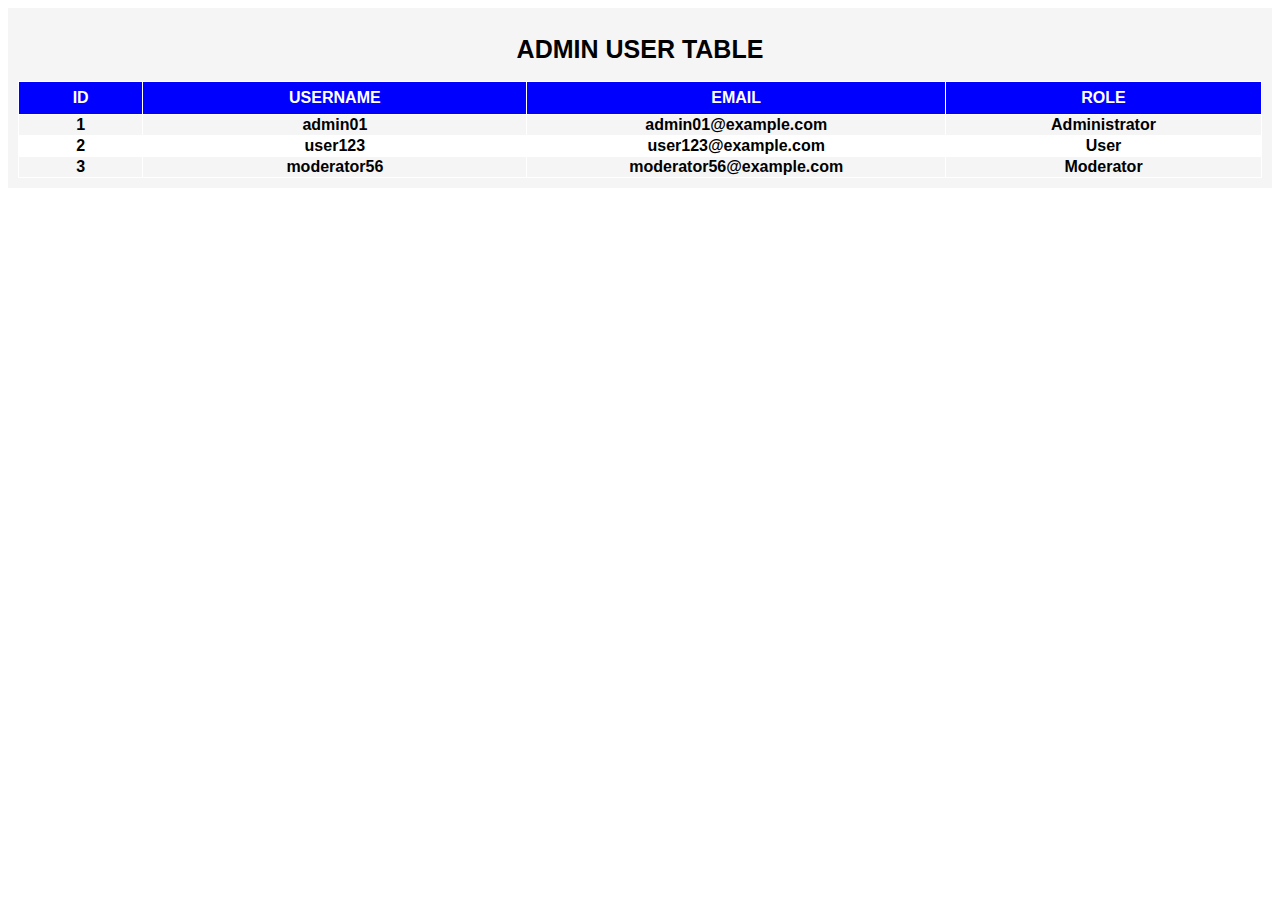
<file: bai3/index.html>
<!DOCTYPE html>
<html lang="en">
<head>
    <meta charset="UTF-8">
    <meta name="viewport" content="width=device-width, initial-scale=1.0">
    <title>Document</title>
</head>
<style>
    div{
        background-color:whitesmoke;
        padding: 10px;
    }
    h1{
        font-size: 25PX;
        font-family: Arial, Helvetica, sans-serif;
        text-align: center;
        font-weight: 800;
    }
    table{
        border-collapse: collapse;
        border-spacing: 0;
        background-color: whitesmoke;
    }
    th{
        text-align: center;
        border-color: white;
        font-family: Arial, Helvetica, sans-serif;
        color: white;
        height:30px;
    }
    td, tr{
        border-color: white;
        text-align: center;
        font-family: Arial, Helvetica, sans-serif;
        font-weight: 550;
    }
    .evenRows{
        background-color: white;
    }
</style>
<body>
    <div>
    <h1>ADMIN USER TABLE</h1>
    <table border="1">
        <thead style="background-color: blue;">
            <th style="width:10%">ID</th>
            <th style="width:500px">USERNAME</th>
            <th style="width:500px">EMAIL</th>
            <th style="width:400px">ROLE</th>
        </thead>
        <tbody>
            <tr>
                <td>1</td>
                <td>admin01</td>
                <td>admin01@example.com</td>
                <td>Administrator</td>
            </tr>
            <tr class="evenRows">
                <td>2</td>
                <td>user123</td>
                <td>user123@example.com</td>
                <td>User</td>
            </tr>
            <tr>
                <td>3</td>
                <td>moderator56</td>
                <td>moderator56@example.com</td>
                <td>Moderator</td>
            </tr>
        </tbody>
    </table>
    </div>
</body>
</html>
</file>
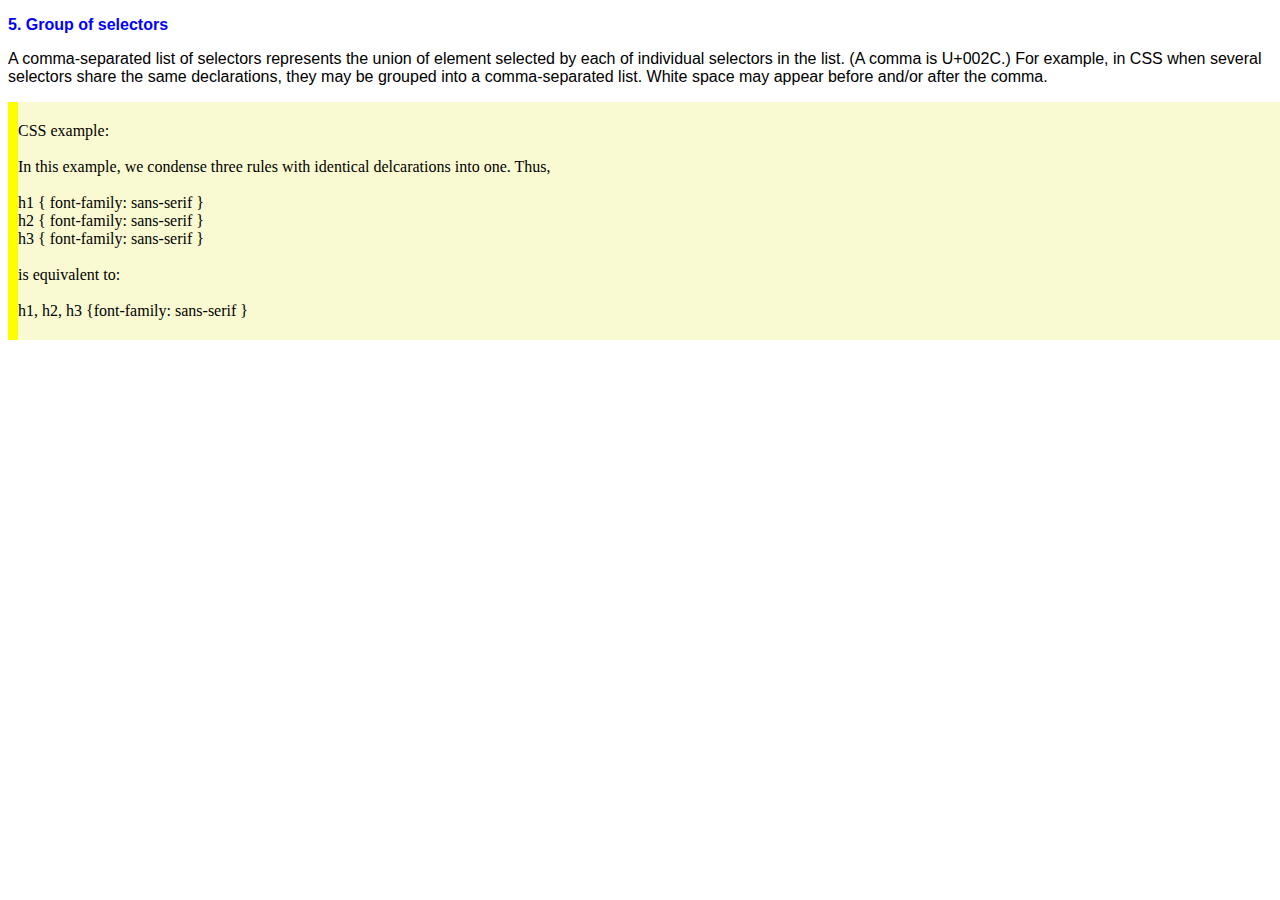
<file: bai5/index.html>
<!DOCTYPE html>
<html lang="en">
<head>
    <meta charset="UTF-8">
    <meta name="viewport" content="width=device-width, initial-scale=1.0">
    <title>Document</title>
</head>
<style>
    div{
        padding-top:20px;
        padding-bottom:20px;
        width:100%;
        background-color:lightgoldenrodyellow;
        border-left: 10px solid yellow;
    }
    p{
        font-family: Arial, Helvetica, sans-serif;
        font-size:100%;
        font-weight: 500;
    }
    .title-link{
        color:blue;
        font-family: Arial, Helvetica, sans-serif;
        font-size:100%;
        font-weight: 550;
    }
    .title-link:hover{
        text-decoration:underline;
    }
</style>
<body>
    <p class="title-link">5. Group of selectors</p>
    <p>A comma-separated list of selectors represents the union of element selected by each of individual selectors in the list. (A comma is U+002C.) For example, in CSS when several selectors share the same declarations, they may be grouped into a comma-separated list. White space may appear before and/or after the comma.</p>
    <div>
        CSS example:<br>
        <br>In this example, we condense three rules with identical delcarations into one. Thus,<br>
        <br>h1 { font-family: sans-serif }<br>
        h2 { font-family: sans-serif }<br>
        h3 { font-family: sans-serif }<br>
        <br>is equivalent to:<br>
        <br>h1, h2, h3 {font-family: sans-serif }<br>
    </div>
</body>
</html>
</file>
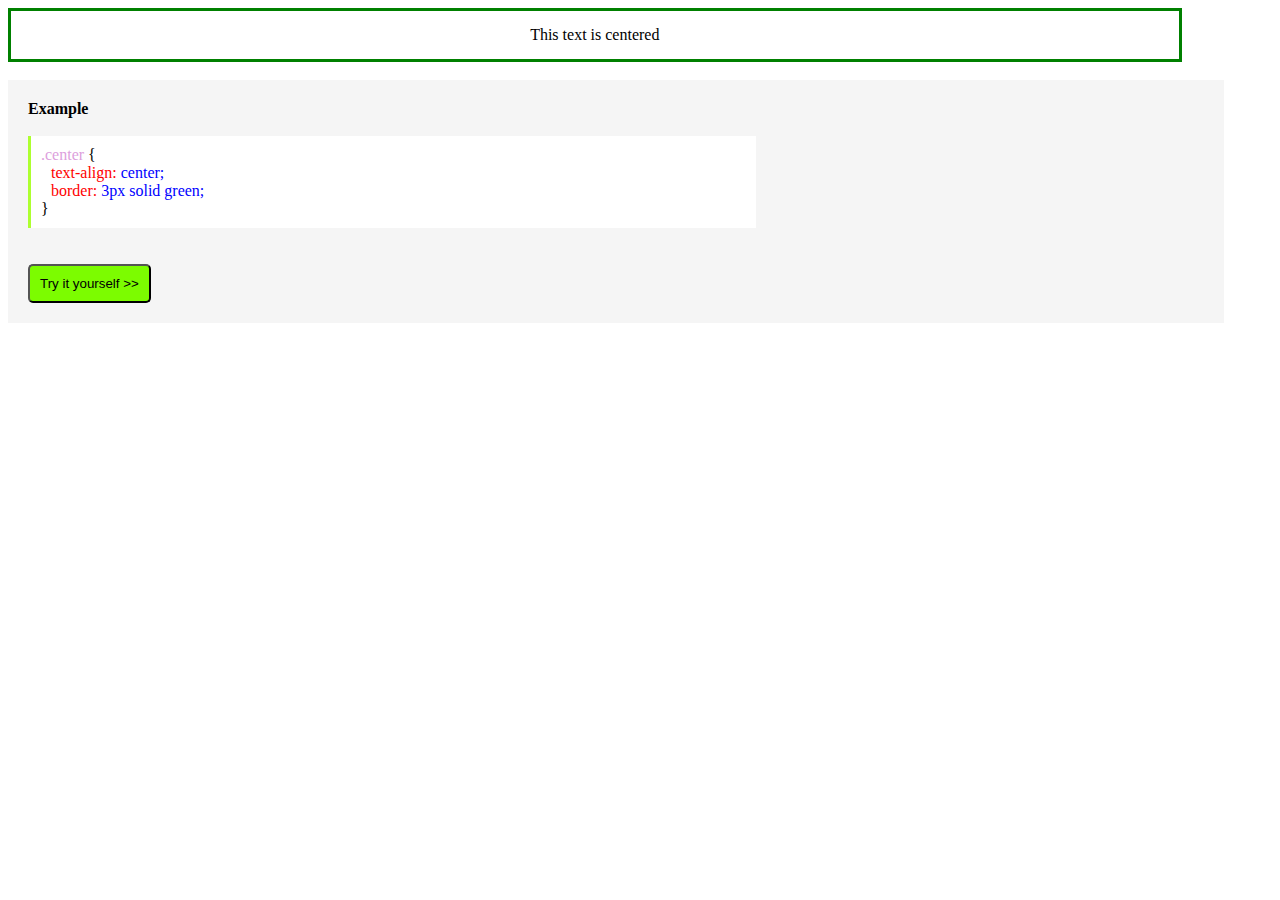
<file: bai6/index.html>
<!DOCTYPE html>
<html lang="en">
<head>
    <meta charset="UTF-8">
    <meta name="viewport" content="width=device-width, initial-scale=1.0">
    <title>Document</title>
</head>
<style>
    .tittle-box{
        width:90%;
        padding:15px;
        border: 3px solid green;
        text-align: center;
    }
    .example-box{
        background-color: whitesmoke;
        width:93%;
        padding:20px;
    }
    .small-box{
        background-color: white;
        width:60%;
        padding:10px;
        border-left:3px solid greenyellow;
    }
    input[type=submit]{
        border-radius: 5px;
        padding:10px;
        background-color: lawngreen;
        box-sizing: border-box;
    }
</style>
<body>
    <div class="tittle-box">This text is centered</div><br>
    <div class="example-box"><strong>Example</strong><br><br>
        <div class="small-box"><span style="color:plum">.center</span> {<br> 
        <span style="color: red; padding-left: 10px;">text-align:</span><span style="color:blue"> center;</span><br>
        <span style="color: red; padding-left: 10px;">border:</span><span style="color:blue"> 3px solid green;</span><br>
        }
    </div><br><br>
    <input type="submit" value="Try it yourself >>">


    </div>
</body>
</html>
</file>
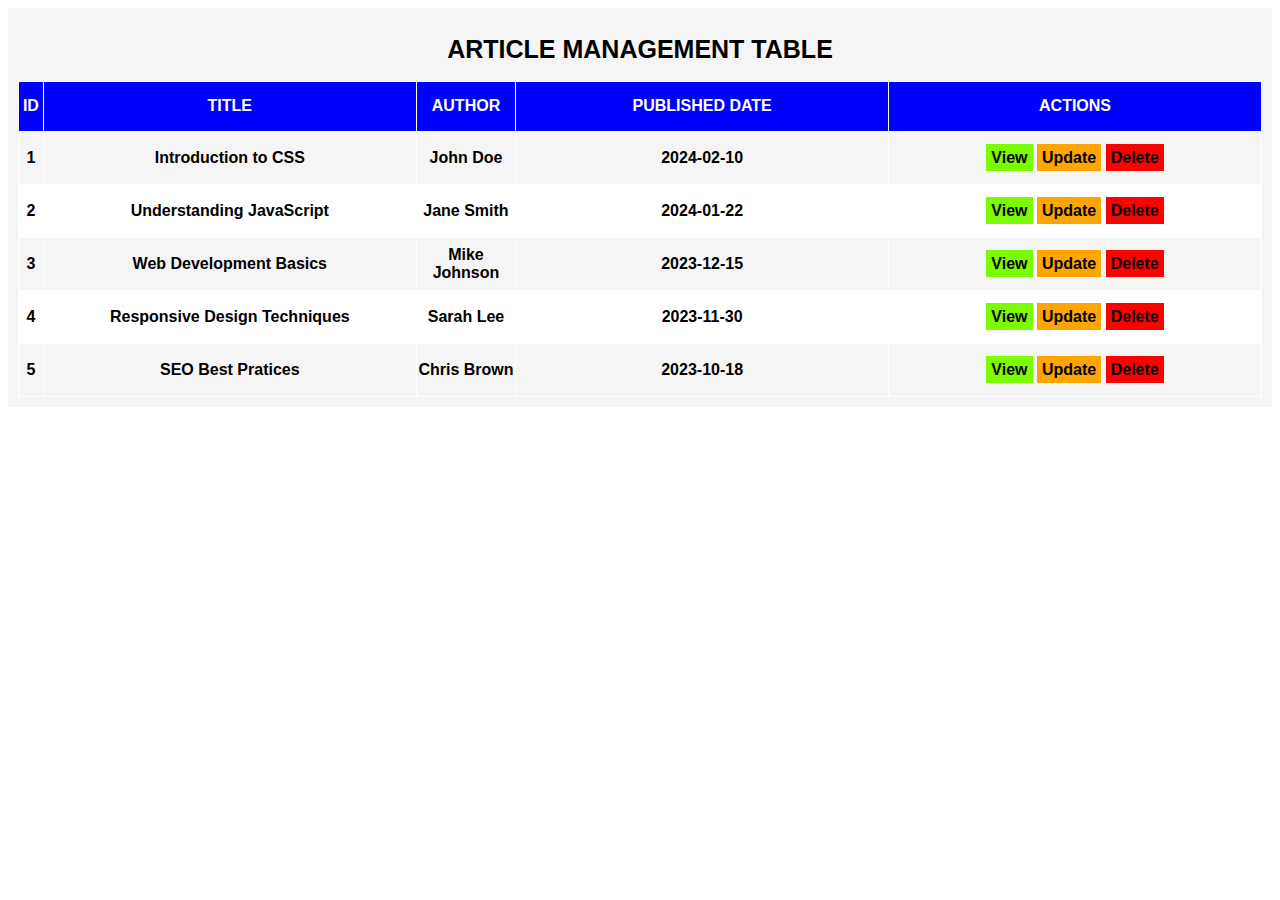
<file: bai7/index.html>
<!DOCTYPE html>
<html lang="en">
<head>
    <meta charset="UTF-8">
    <meta name="viewport" content="width=device-width, initial-scale=1.0">
    <title>Document</title>
</head>
<style>
    div{
        background-color:whitesmoke;
        padding: 10px;
    }
    h1{
        font-size: 25PX;
        font-family: Arial, Helvetica, sans-serif;
        text-align: center;
        font-weight: 800;
    }
    table{
        border-collapse: collapse;
        border-spacing: 0;
        background-color: whitesmoke;
    }
    th{
        text-align: center;
        border-color: white;
        font-family: Arial, Helvetica, sans-serif;
        color: white;
        height:30px;
    }
    td, tr{
        border-color: white;
        text-align: center;
        font-family: Arial, Helvetica, sans-serif;
        font-weight: 550;
        height: 50px;
    }
    tr:nth-child(even){
        background-color: white;
    }
</style>
<body>
    <div>
    <h1>ARTICLE MANAGEMENT TABLE</h1>
    <table border="1">
        <thead style="background-color: blue;">
            <th style="width:2%">ID</th>
            <th style="width:30%">TITLE</th>
            <th style="width:8%">AUTHOR</th>
            <th style="width:30%">PUBLISHED DATE</th>
            <th style="width:30%">ACTIONS</th>
        </thead>
        <tbody>
            <tr>
                <td>1</td>
                <td>Introduction to CSS</td>
                <td>John Doe</td>
                <td>2024-02-10</td>
                <td><span style="background-color: lawngreen; padding:5px">View</span>
                    <span style="background-color: orange; padding:5px">Update</span>
                    <span style="background-color: red; padding:5px">Delete</span>
                </td>
            </tr>
            <tr class="evenRows">
                <td>2</td>
                <td>Understanding JavaScript</td>
                <td>Jane Smith</td>
                <td>2024-01-22</td>
                <td><span style="background-color: lawngreen; padding:5px">View</span>
                    <span style="background-color: orange; padding:5px">Update</span>
                    <span style="background-color: red; padding:5px">Delete</span>
                </td>
            </tr>
            <tr>
                <td>3</td>
                <td>Web Development Basics</td>
                <td>Mike Johnson</td>
                <td>2023-12-15</td>
                <td><span style="background-color: lawngreen; padding:5px">View</span>
                    <span style="background-color: orange; padding:5px">Update</span>
                    <span style="background-color: red; padding:5px">Delete</span>
                </td>
            </tr>
            <tr>
                <td>4</td>
                <td>Responsive Design Techniques</td>
                <td>Sarah Lee</td>
                <td>2023-11-30</td>
                <td><span style="background-color: lawngreen; padding:5px">View</span>
                    <span style="background-color: orange; padding:5px">Update</span>
                    <span style="background-color: red; padding:5px">Delete</span>
                </td>
            </tr>
            <tr>
                <td>5</td>
                <td>SEO Best Pratices</td>
                <td>Chris Brown</td>
                <td>2023-10-18</td>
                <td><span style="background-color: lawngreen; padding:5px">View</span>
                    <span style="background-color: orange; padding:5px">Update</span>
                    <span style="background-color: red; padding:5px">Delete</span>
                </td>
            </tr>
        </tbody>
    </table>
    </div>
</body>
</html>
</file>
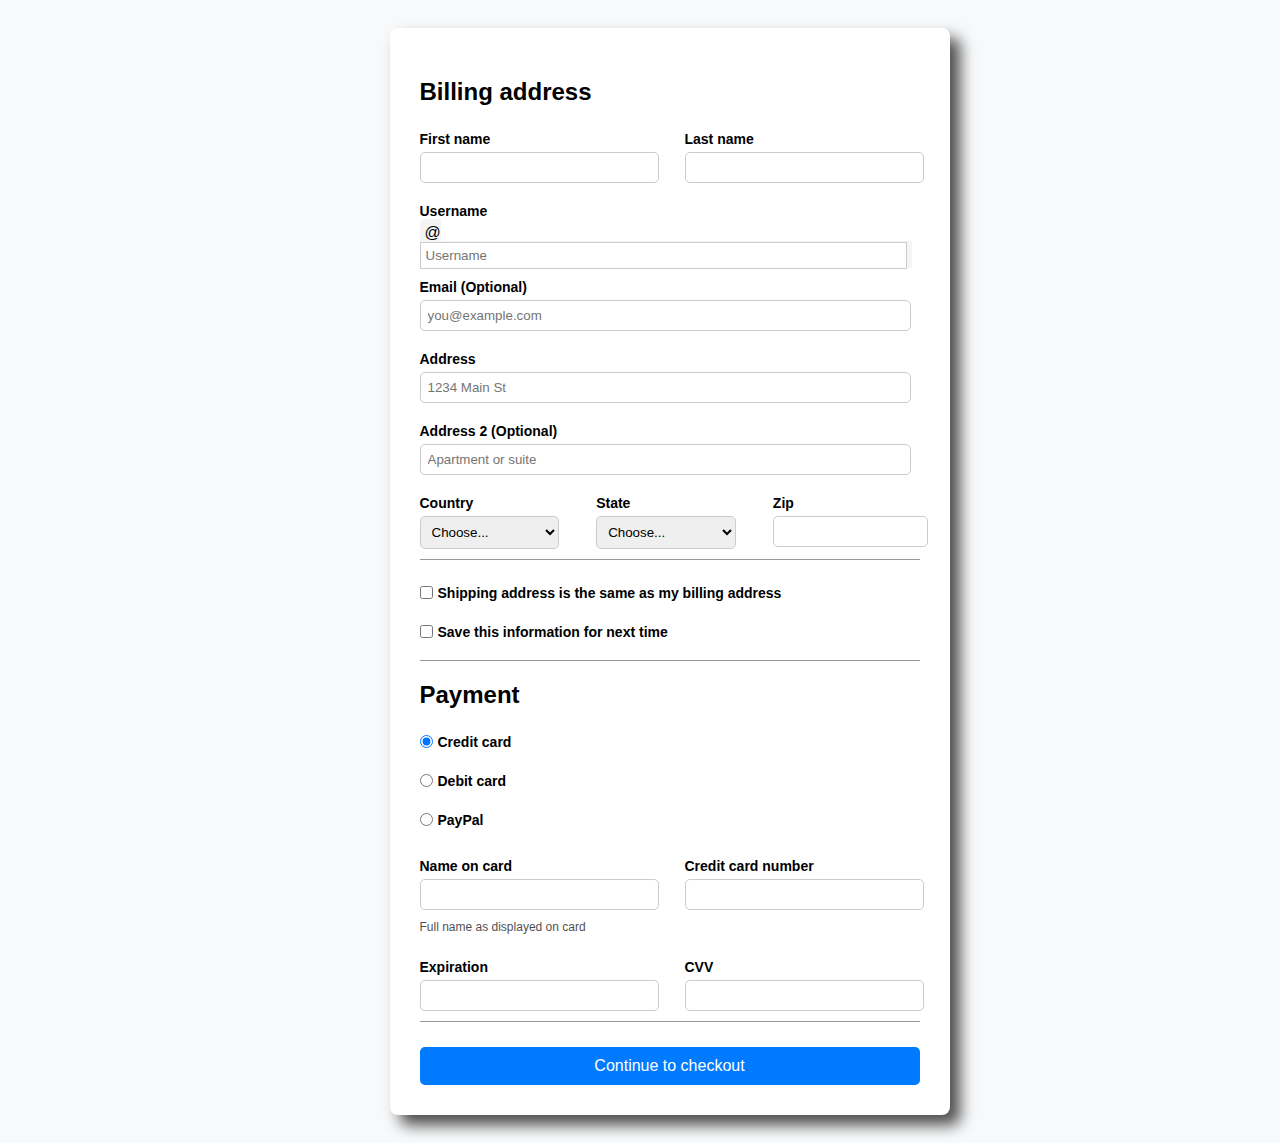
<file: bai9/index.html>
<!DOCTYPE html>
<html lang="en">
  <head>
    <meta charset="UTF-8" />
    <meta name="viewport" content="width=device-width, initial-scale=1.0" />
    <title>Document</title>
    <link rel="stylesheet" href="bai9.css" />
  </head>
  <body>
    <form action="/infor.com" methor="post">
      <div class="container">
        <h2>Billing address</h2>

        <div class="row">
          <div>
            <label>First name</label>
            <input type="text" name="firstname" id="firstname" required />
          </div>
          <div>
            <label>Last name</label>
            <input type="text" name="lastname" id="lastname" required />
          </div>
        </div>

        <label>Username</label>
        <span class="forexamp">@<input type="text" placeholder="Username" class="user"></span>

        <label>Email (Optional)</label>
        <input type="email" placeholder="you@example.com" />

        <label>Address</label>
        <input type="text" placeholder="1234 Main St" />

        <label>Address 2 (Optional)</label>
        <input type="text" placeholder="Apartment or suite" />

        <div class="row">
          <div>
            <label>Country</label>
            <select>
              <option>Choose...</option>
            </select>
          </div>
          <div>
            <label>State</label>
            <select>
              <option>Choose...</option>
            </select>
          </div>
          <div>
            <label>Zip</label>
            <input type="text" />
          </div>
        </div>

        <div class="divider"></div>

        <div class="checkbox-group">
          <label>
            <input type="checkbox" />
            Shipping address is the same as my billing address
          </label>
          <label>
            <input type="checkbox" />
            Save this information for next time
          </label>
        </div>

        <div class="divider"></div>

        <h2>Payment</h2>
        <div class="radio-group">
          <label>
            <input type="radio" name="payment" checked />
            Credit card
          </label>
          <label>
            <input type="radio" name="payment" />
            Debit card
          </label>
          <label>
            <input type="radio" name="payment" />
            PayPal
          </label>
        </div>

        <div class="row">
          <div>
            <label>Name on card</label>
            <input type="text" />
          </div>
          <div>
            <label>Credit card number</label>
            <input type="text" />
          </div>
        </div>

        <div class="text">Full name as displayed on card</div>

        <div class="row">
          <div>
            <label>Expiration</label>
            <input type="text" />
          </div>
          <div>
            <label>CVV</label>
            <input type="text" />
          </div>
        </div>

        <div class="divider"></div>

        <button class="button">Continue to checkout</button>
      </div>
    </form>
  </body>
</html>
</file>
<file: bai9/bai9.css>
body {
    font-family: Arial, sans-serif;
    background-color: #f8f9fa;
    display: flex;
    justify-content: center;
    padding: 20px;
}
.container {
    background: white;
    padding: 30px;
    max-width: 500px;
    width: 100%;
    border-radius: 8px;
    box-shadow: 10px 10px 15px rgba(0, 0, 0, 0.7);
}
h2 {
    margin-bottom: 15px;
}
label {
    font-weight: bold;
    font-size: 14px;
    display: block;
    margin: 10px 0 5px;
}
input, select {
    width: 95%;
    padding: 7px;
    margin-bottom: 10px;
    border: 1px solid #ccc;
    border-radius: 5px;
}
.style-input{
    background: linear-gradient(to right, rgb(131, 128, 128) 5px, white 30%);
}
.row {
    display: flex;
    gap: 30px;
}
.row > div {
    flex: 1;
}
.divider {
    border-top: 1px solid #999;
    margin-bottom: 15px;
}
.checkbox-group, .radio-group {
    display: flex;
    flex-direction: column;
    gap: 8px;
    margin-bottom: 15px;
}
.checkbox-group label, .radio-group label {
    display: flex;
    align-items: center;
    gap: 5px;
    font-size: 14px;
}
input[type="checkbox"], input[type="radio"] {
    width: 13px;
    height: 13px;
    margin: 0;
}
.text{
    font-size: 12px;
    margin-bottom: 15px;
    opacity: 0.7;
}
.button {
    background-color: #007bff;
    color: white;
    width: 100%;
    padding: 10px;
    border: none;
    border-radius: 5px;
    font-size: 16px;
    cursor: pointer;
    margin-top: 10px;
}
.button:hover {
    background-color: #5b9bdf;
}
@media (max-width: 600px) {
    .row {
        flex-direction: column;
    }
}
.forexamp{
    padding:5px;
    border-radius: 5px 0 0 5px;
    background-color: whitesmoke;
}
.user{
    width: 95%;
    padding: 5px;
    margin-bottom: 0px;
    border-radius: 0px;
}
</file>
